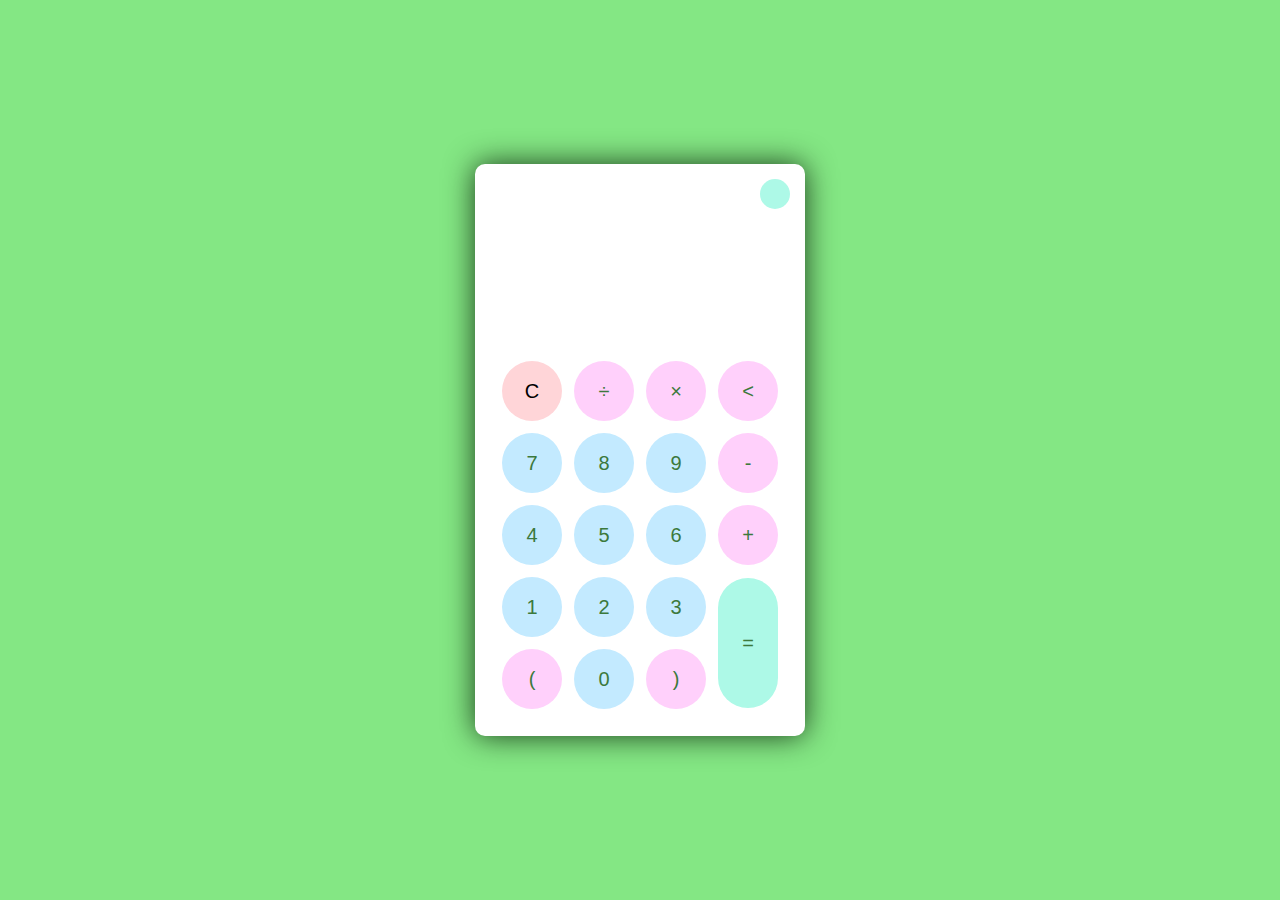
<file: index.html>
<!DOCTYPE html>
<html lang="en">
<head>
    <meta charset="UTF-8">
    <meta http-equiv="X-UA-Compatible" content="IE=edge">
    <meta name="viewport" content="width=device-width, initial-scale=1.0">
    <link rel="stylesheet" href="style.css">
    <title>Calculadora</title>
</head>
<body>
    <div class="container">
        <div class="calculator dark">
            <div class="theme-toggler active">
                <i class="toggler-icon"></i>
            </div>

            <div class="display-screen">
                <div id="display"></div>
            </div>
            
            <div class="buttons">
                <table>
                    <tr>
                        <td><button class="btn-operator" id="clear">C</button></td>
                        <td><button class="btn-operator" id="/">&divide;</button></td>
                        <td><button class="btn-operator" id="*">&times;</button></td>
                        <td><button class="btn-operator" id="backspace"><</button></td>
                    </tr>
                    <tr>
                        <td><button class="btn-number" id="7">7</button></td>
                        <td><button class="btn-number" id="8">8</button></td>
                        <td><button class="btn-number" id="9">9</button></td>
                        <td><button class="btn-operator" id="-">-</button></td>
                    </tr>
                    <tr>
                        <td><button class="btn-number" id="4">4</button></td>
                        <td><button class="btn-number" id="5">5</button></td>
                        <td><button class="btn-number" id="6">6</button></td>
                        <td><button class="btn-operator" id="+">+</button></td>
                    </tr>
                    <tr>
                        <td><button class="btn-number" id="1">1</button></td>
                        <td><button class="btn-number" id="2">2</button></td>
                        <td><button class="btn-number" id="3">3</button></td>
                        <td rowspan="2"><button class="btn-equal" id="equal">=</button></td>
                    </tr>
                    <tr>
                        <td><button class="btn-operator" id="(">(</button></td>
                        <td><button class="btn-number" id="0">0</button></td>
                        <td><button class="btn-operator" id=")">)</button></td>
                    </tr>
                </table>
            </div>
        </div>
    </div>

    <script src="script.js"></script>
</body>
</html>
</file>
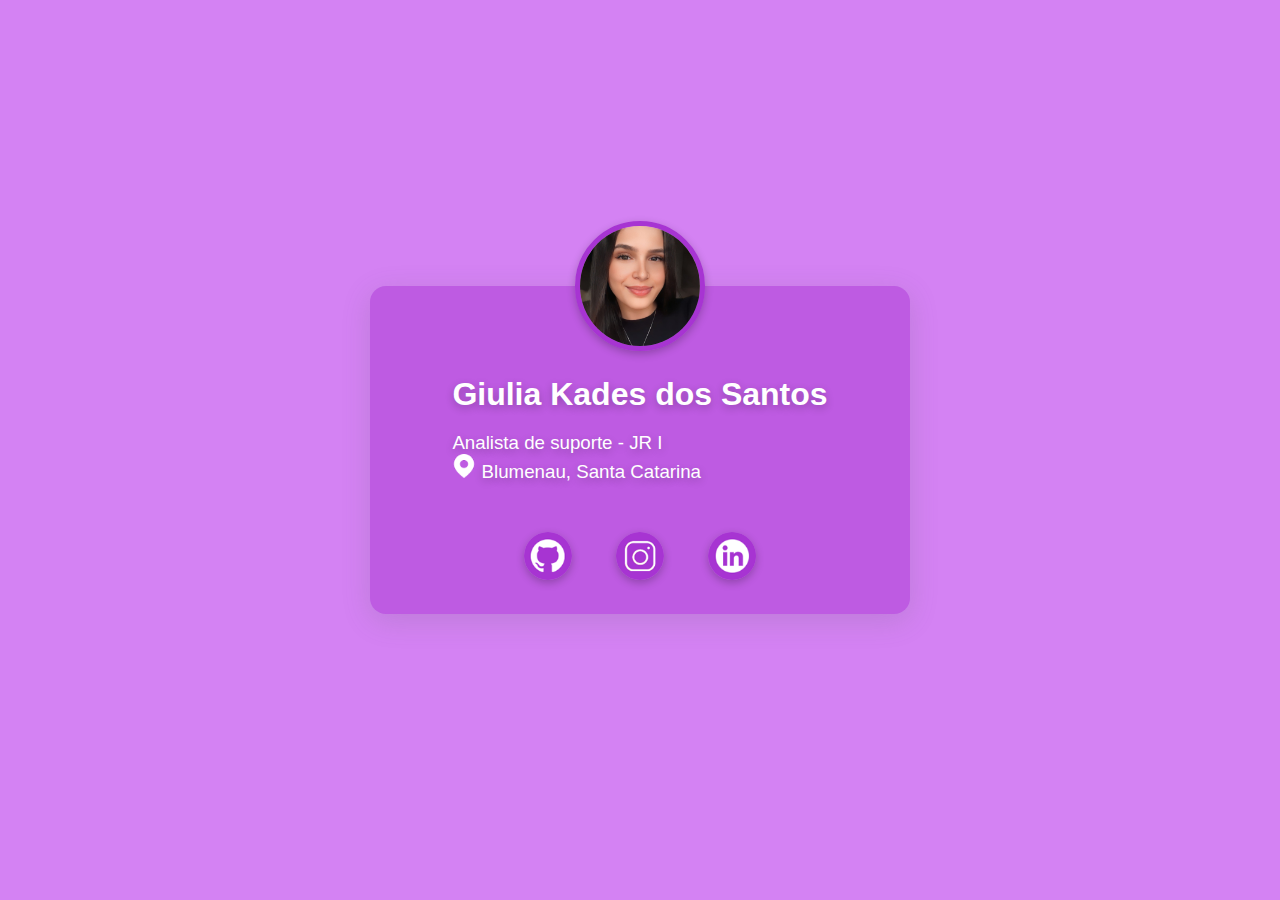
<file: cartão de visita/index.html>
<!DOCTYPE html>
<html lang="en">
<head>
    <meta charset="UTF-8">
    <meta http-equiv="X-UA-Compatible" content="IE=edge">
    <meta name="viewport" content="width=device-width, initial-scale=1.0">
    <title>Cartão de visita - Giulia</title>
    <link rel="stylesheet" href="./style.css">
</head>
<body>

    <div class="container">
        <div class="card">

            <img src="./images/img.png" alt="perfil" class="profile-img">

            <div class="container-text">
                <h1 class="name">
                    Giulia Kades dos Santos
                </h1>

                <h3 class="desc">
                    Analista de suporte - JR I <br>

                    <img src="./images/address-icon.png" alt="Endereço:" class="address-icon"> Blumenau, Santa Catarina
                </h3>
            </div>

            <div class="socials">
                <a href="https://github.com/giuliakadess" target="_blank">
                    <img src="./images/github-icon2.png" alt="GitHub">
                </a>
                <a href="https://www.instagram.com/giuliakades/" target="_blank">
                    <img src="./images/instagram-icon2.png" alt="Instagram">
                </a>
                <a href="https://www.linkedin.com/in/giulia-kades-7973b4230/" target="_blank">
                    <img src="./images/linkedIn-icon2.png" alt="Linkedin">
                </a>
            </div>
        </div>
    </div>
    
</body>
</html>
</file>
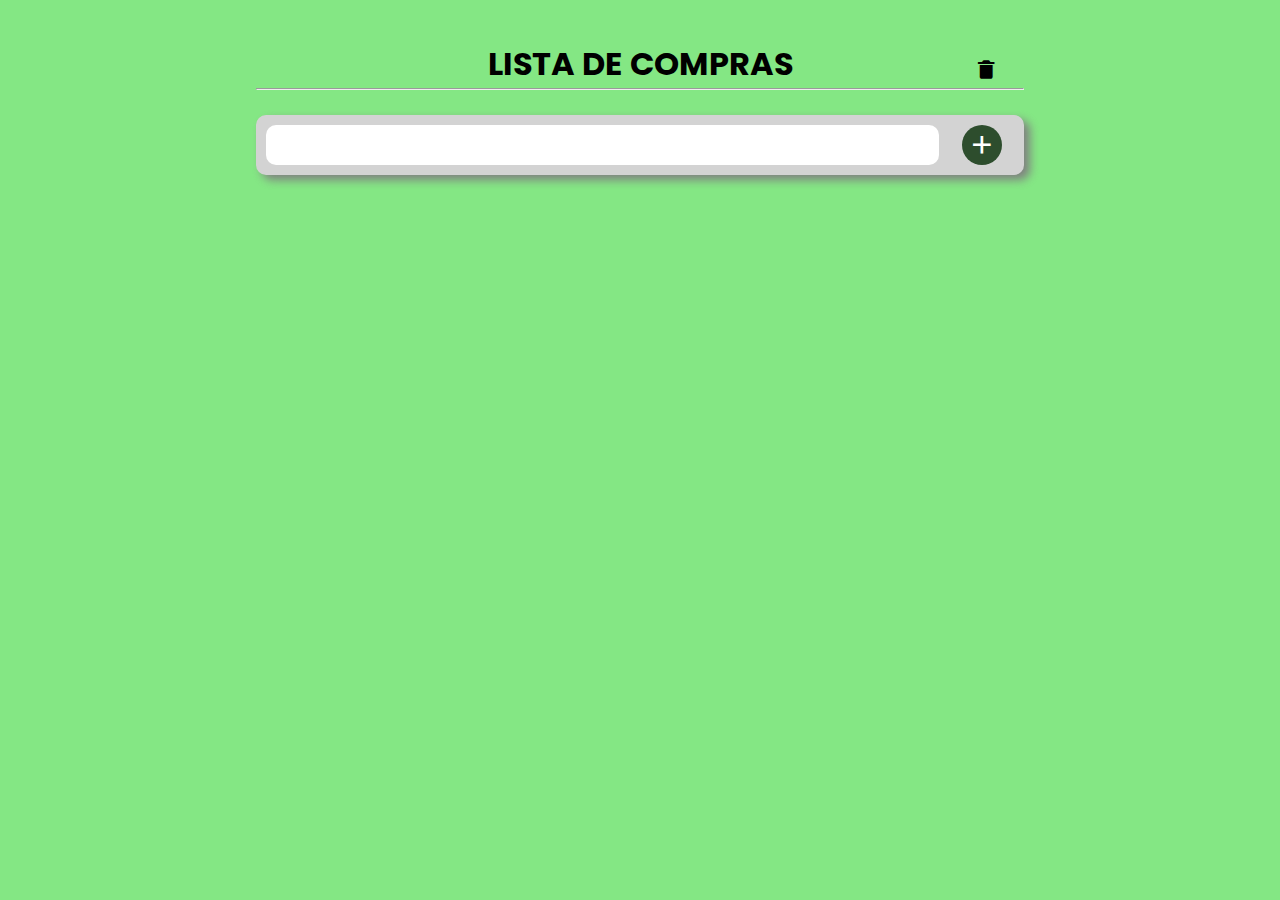
<file: lista de compras/index.html>
<!DOCTYPE html>
<html lang="en">
<head>
  <meta charset="UTF-8">
  <meta http-equiv="X-UA-Compatible" content="IE=edge">
  <meta name="viewport" content="width=device-width, initial-scale=1.0">
  <title>Lista de compras</title>
  <link rel="stylesheet" href="style.css">
  <link href='https://unpkg.com/boxicons@2.1.1/css/boxicons.min.css' rel='stylesheet'>
</head>
<body>
  <div class="to-do">
    <div class="header">
      <p>LISTA DE COMPRAS</p>
      <button><i class='bx bxs-trash-alt'></i></button>
    </div>
    <hr/>
    <br />
    <div class="divInsert">
      <input class="textInsert" type="text" />
      <button><i class='bx bx-plus'></i></button>
    </div>
    <ul></ul>
  </div>
  
  <script src="script.js"></script>
</body>
</html>
</file>
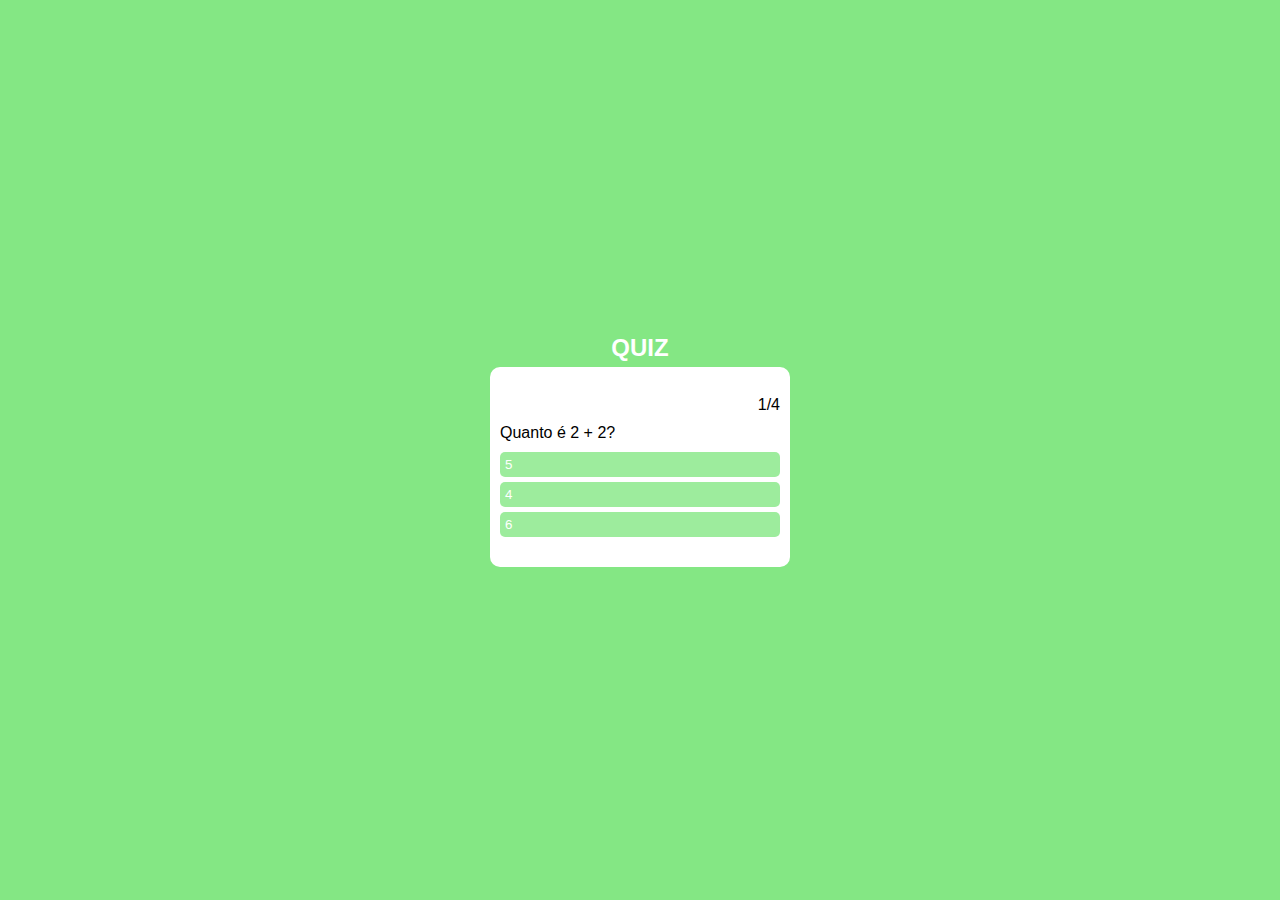
<file: quiz/index.html>
<!DOCTYPE html>
<html lang="en">
<head>
    <meta charset="UTF-8">
    <meta name="viewport" content="width=device-width, initial-scale=1.0">
    <title>QUIZ</title>
    <link rel ="stylesheet" href="style.css">
</head>
<body>
    <h2>QUIZ</h2>
    <main>
        <div class="content">
            <span class="spnQtd"></span>
            <span class="question"></span>
            <div class="answers"></div>
        </div>

        <div class="finish">
            <span></span>
            <button>Reiniciar</button>
        </div>
    </main>

    <script src="script.js" type="module"></script>
</body>
</html>
</file>
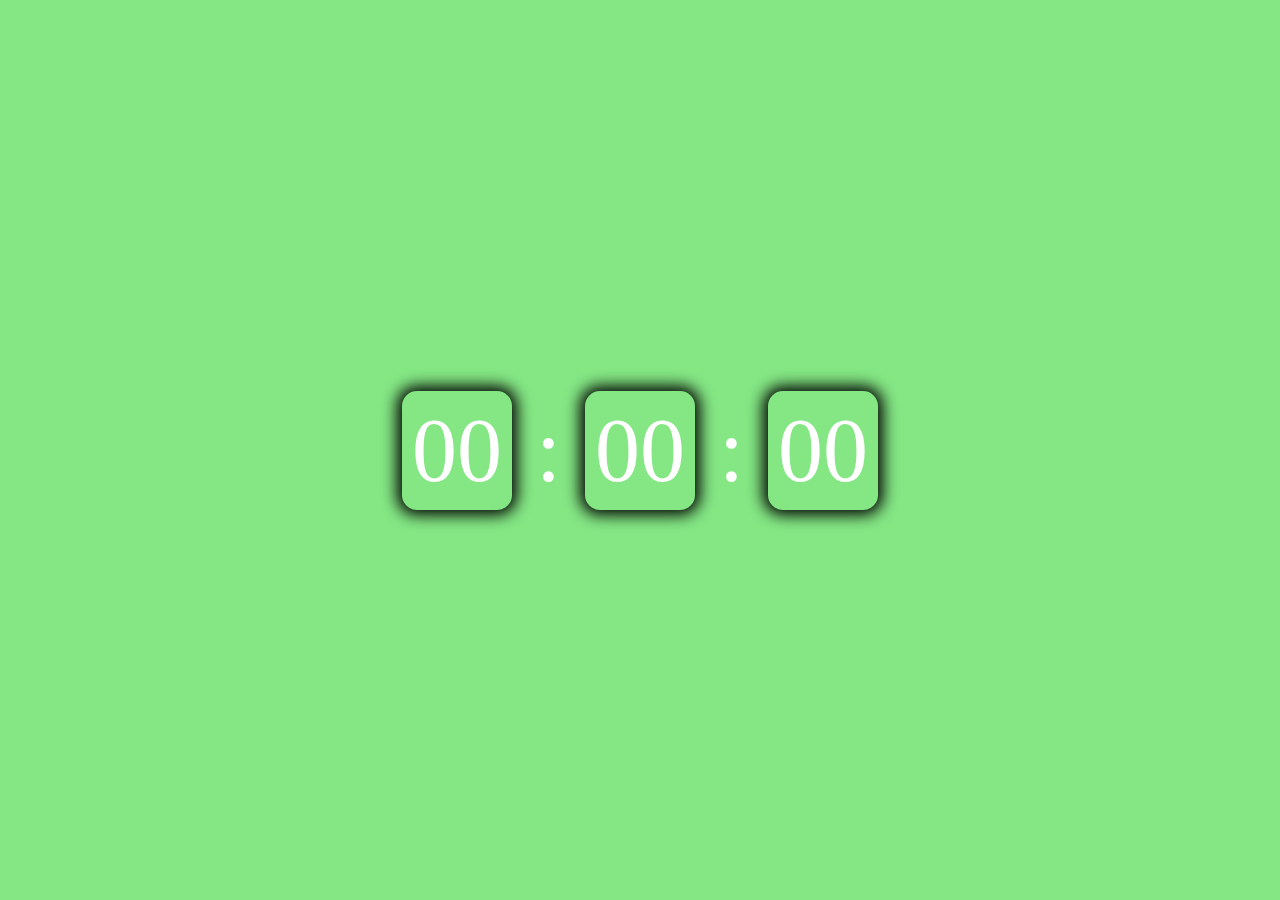
<file: relógio digital/index.html>
<!DOCTYPE html>
<html lang="en">
<head>
  <meta charset="UTF-8">
  <meta http-equiv="X-UA-Compatible" content="IE=edge">
  <meta name="viewport" content="width=device-width, initial-scale=1.0">
  <title>Relógio Digital - 24h</title>
  <link rel="stylesheet" href="style.css">
</head>

<body>
  <div>
    <span id="hour">00</span>
    <span>:</span>
    <span id="min">00</span>
    <span>:</span>
    <span id="sec">00</span>
  </div>

  <script src="script.js"></script>
</body>
</html>
</file>
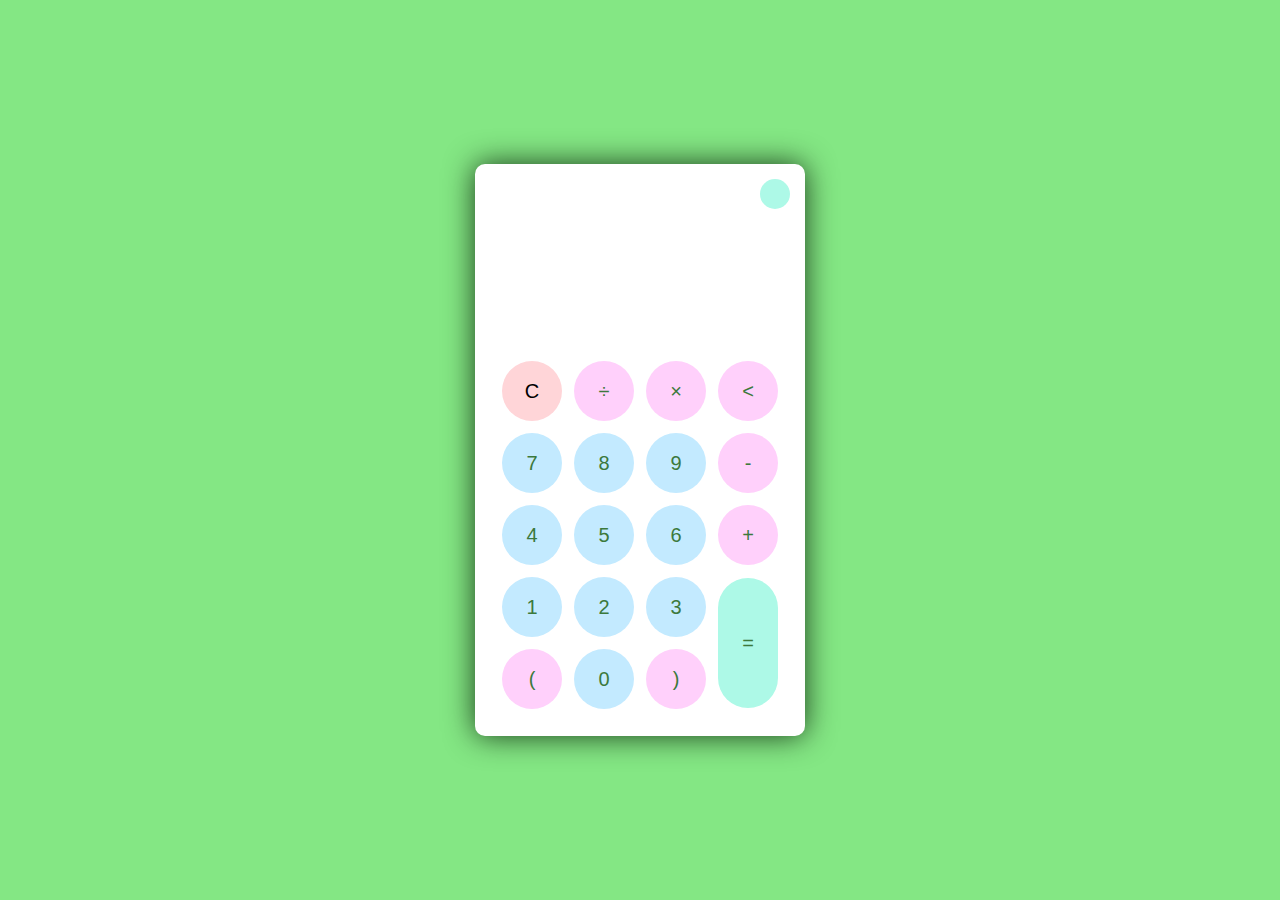
<file: index - calc.html>
<!DOCTYPE html>
<html lang="en">
<head>
    <meta charset="UTF-8">
    <meta http-equiv="X-UA-Compatible" content="IE=edge">
    <meta name="viewport" content="width=device-width, initial-scale=1.0">
    <link rel="stylesheet" href="style.css">
    <title>Calculadora</title>
</head>
<body>
    <div class="container">
        <div class="calculator dark">
            <div class="theme-toggler active">
                <i class="toggler-icon"></i>
            </div>

            <div class="display-screen">
                <div id="display"></div>
            </div>
            
            <div class="buttons">
                <table>
                    <tr>
                        <td><button class="btn-operator" id="clear">C</button></td>
                        <td><button class="btn-operator" id="/">&divide;</button></td>
                        <td><button class="btn-operator" id="*">&times;</button></td>
                        <td><button class="btn-operator" id="backspace"><</button></td>
                    </tr>
                    <tr>
                        <td><button class="btn-number" id="7">7</button></td>
                        <td><button class="btn-number" id="8">8</button></td>
                        <td><button class="btn-number" id="9">9</button></td>
                        <td><button class="btn-operator" id="-">-</button></td>
                    </tr>
                    <tr>
                        <td><button class="btn-number" id="4">4</button></td>
                        <td><button class="btn-number" id="5">5</button></td>
                        <td><button class="btn-number" id="6">6</button></td>
                        <td><button class="btn-operator" id="+">+</button></td>
                    </tr>
                    <tr>
                        <td><button class="btn-number" id="1">1</button></td>
                        <td><button class="btn-number" id="2">2</button></td>
                        <td><button class="btn-number" id="3">3</button></td>
                        <td rowspan="2"><button class="btn-equal" id="equal">=</button></td>
                    </tr>
                    <tr>
                        <td><button class="btn-operator" id="(">(</button></td>
                        <td><button class="btn-number" id="0">0</button></td>
                        <td><button class="btn-operator" id=")">)</button></td>
                    </tr>
                </table>
            </div>
        </div>
    </div>

    <script src="script.js"></script>
</body>
</html>
</file>
<file: style.css>
* {
    padding: 0;
    margin: 0;
    box-sizing: border-box;
    outline: 0;
    transition: all 0.5s ease;
}

body {
    font-family: sans-serif;
}

a {
    text-decoration: none;
    color: #fff;
}

body {
    background-color: rgb(132, 231, 132);
}

.container {
    height: 100vh;
    width: 100vw;
    display: grid;
    place-items: center;
}

.calculator {
    position: relative;
    height: auto;
    width: auto;
    padding: 20px;
    border-radius: 10px;
    box-shadow: 0 0 30px rgb(26, 59, 26);
}

.theme-toggler {
    position: absolute;
    top: 30px;
    right: 30px;
    color: #ffffff;
    cursor: pointer;
    z-index: 1;
}

.theme-toggler.active {
    color: rgb(6, 8, 6);
}

.theme-toggler.active::before {
    background-color: #adf9e7;
}

.theme-toggler::before {
    content: '';
    height: 30px;
    width: 30px;
    position: absolute;
    top: 50%;
    transform: translate(-50%, -50%);
    border-radius: 50%;
    background-color:rgb(0, 0, 0);
    z-index: -1;
}

#display {
    margin: 0 10px;
    height: 150px;
    width: auto;
    max-width: 270px;
    display: flex;
    align-items: flex-end;
    justify-content: flex-end;
    font-size: 30px;
    margin-bottom: 20px;
    overflow-x: scroll;
  }

#display::-webkit-scrollbar {
    display: block;
    height: 3px;
}

button {
    height: 60px;
    width: 60px;
    border: 0;
    border-radius: 30px;
    margin: 5px;
    font-size: 20px;
    cursor: pointer;
    transition: all 200ms ease;
}

button:hover {
    transform: scale(1.1);
}

button#equal {
    height: 130px;
}

.calculator {
    background-color: #fff;
}

.calculator #display {
    color: rgb(0, 0, 0);
}

.calculator button#clear {
    background-color: #ffd5d8;
    color: rgb(0, 0, 0);
}

.calculator button.btn-number {
    background-color: #c3eaff;
    color: rgb(60, 121, 60);
}

.calculator button.btn-operator {
    background-color: #ffd0fb;
    color: rgb(60, 121, 60);
  }
  
  .calculator button.btn-equal {
    background-color: #adf9e7;
    color: rgb(60, 121, 60);
  }
</file>
<file: cartão de visita/style.css>
* {
    color: #FFF;
    font-family: 'Segoe UI', Tahoma, Geneva, Verdana, sans-serif;
}

body {
    margin: 0;
}

a {
    text-decoration: none;
}

.container {
    width: 100%;
    height: 100vh;
    background-color: rgba(203, 103, 240, 0.822);
    display: flex;
    justify-content: center;
    align-items: center;
}

.card {
    width: 540px;
    background-color: rgba(167, 52, 210, .5);
    border-radius: 16px;
    display: flex;
    flex-direction: column;
    align-items: center;
    box-shadow: rgba(100, 100, 111, 0.2) 0px 7px 29px 0px;
}

.profile-img {
    width: 120px;
    border-radius: 50%;
    border: #a734d2 5px solid;
    box-shadow: rgba(0, 0, 0, 0.24) 0px 3px 8px;
    transform: translateY(-65px);
}

.container-text {
    margin-top: -40px;
}

h1.name {
    margin: 0;
    text-shadow: rgba(0, 0, 0, 0.24) 0px 3px 8px;
}

h3.desc {
    font-weight: 400;
    text-shadow: rgba(0, 0, 0, 0.24) 0px 3px 8px;
}

.address-icon {
    width: 24px;
    filter: brightness(15);
}

.socials {
    margin: 30px 0;
}

.socials a {
    margin-right: 40px;
}

.socials a:last-child {
    margin-right: 0;
}

.socials img {
    width: 48px;
    transition: all .3s;
    box-shadow: rgba(0, 0, 0, 0.24) 0px 3px 8px;
    border-radius: 50%;
}

.socials img:hover {
    transform: scale(110%);
}

.socials img:active {
    transform: scale(103%);
}
</file>
<file: lista de compras/style.css>
@import url('https://fonts.googleapis.com/css2?family=Poppins&family=Roboto:wght@100;300;400;500;700;900&family=Source+Sans+Pro:wght@200;300;400;600;700;900&display=swap');

* {
  margin: 0;
  padding: 0;
  box-sizing: border-box;
  font-family: 'Poppins', sans-serif;
}

body {
  display: flex;
  justify-content: center;
  background-color: rgb(132, 231, 132);
}

p {
  display: flex;
  justify-content: center;
  font-size: xx-large;
  font-weight: bold;
}

ul {
  display: flex;
  flex-direction: column-reverse;
  margin-bottom: 20px;
}

.header button {
  position: absolute;
  right: 18%;
  margin-top: -30px;
} 

.header i {
  font-size: 22px;
} 

.to-do {
  margin-top: 40px;
  width: 60%;
}

.textInsert {
  border: none;
  padding: 10px;
  border-radius: 10px;
  outline: none;
  width: 90%;
}

.divInsert {
  padding: 10px;
  background-color: lightgray;
  border-radius: 10px;
  display: flex;
  box-shadow: 6px 5px 10px 0px grey;
}

button {
  width: 10%;
  background: transparent;
  border: none;
  cursor: pointer;
  outline: none;
}

.bx-plus {
  font-size: 30px;
  margin-left: 10px;
  background-color: rgb(45, 77, 45);
  border-radius: 50%;
  padding: 5px;
  color: white;
}

.divLi {
  margin-top: 20px;
  padding: 10px;
  background: lightgray;
  border-radius: 10px;
  box-shadow: 6px 5px 10px 0px grey;
  display: flex;
  align-items: center;
}

.divLi span {
  width: 80%;
  color: dimgray;
}

.divLi input {
  width: 10%;
  outline: none;
  accent-color: currentcolor;
}

.divLi i {
  font-size: 22px;
  color: brown;
}

li {
  list-style-type: none;
}

.line-through {
  text-decoration: line-through;
}

@media (max-width: 775px) {
  input {
    width: 70%;
  }

  .divInsert button {
    width: 30%;
  }

  i {
    font-size: 30px;
    padding: 0px;
  }

  p {
    font-size: x-large;
  }
}
</file>
<file: quiz/style.css>
@import url('https://fonts.googleapis.com/css2?family=Poppins:wght@400;500;600&display=swap');

* {
    margin: 0;
    padding: 0;
    box-sizing: border-box;
    font-family: Arial, Helvetica, sans-serif;
}

body {
    height: 100vh;
    display: flex;
    align-items: center;
    justify-content: center;
    flex-direction: column;
    gap: 5px;
    background: rgb(132, 231, 132);
}

body h2 {
    color: white;
}

main {
    background-color: white;
    padding: 10px;
    border-radius: 10px;
    width: 100%;
    max-width: 300px;
    min-height: 200px;
    display: flex;
    align-items: center;
    justify-content: center;
}

.content {
    display: flex;
    flex-direction: column;
    width: 100%;
    gap: 10px;
}

.spnQtd {
    text-align: end;
}

.answers {
    display: flex;
    flex-direction: column;
    gap: 5px;
}

button {
    width: 100%;
    text-align: start;
    padding: 5px;
    border: none;
    border-radius: 5px;
    cursor: pointer;
    background-color: rgba(68, 219, 68, 0.527);
    color: white;
}

.finish {
    display: none;
    flex-direction: column;
    gap: 10px;
}

.finish button {
    text-align: center;
}
</file>
<file: relógio digital/style.css>
*{
    margin: 0;
    padding: 0;
    box-sizing: border-box;
}

body{
    height: 100vh;
    display: flex;
    align-items: center;
    justify-content: center;
    background-color: rgb(132, 231, 132);
    color: white;
}

span{
    font-size: 90px;
    margin: 5px;
    padding: 10px;
    border-radius: 15px;
}

#hour, #min, #sec {
    box-shadow: 0 0 15px 5px black;
}

@media (max-width: 500px){
    span {
        font-size: 50px;
        margin: 0;
    }
}
</file>
